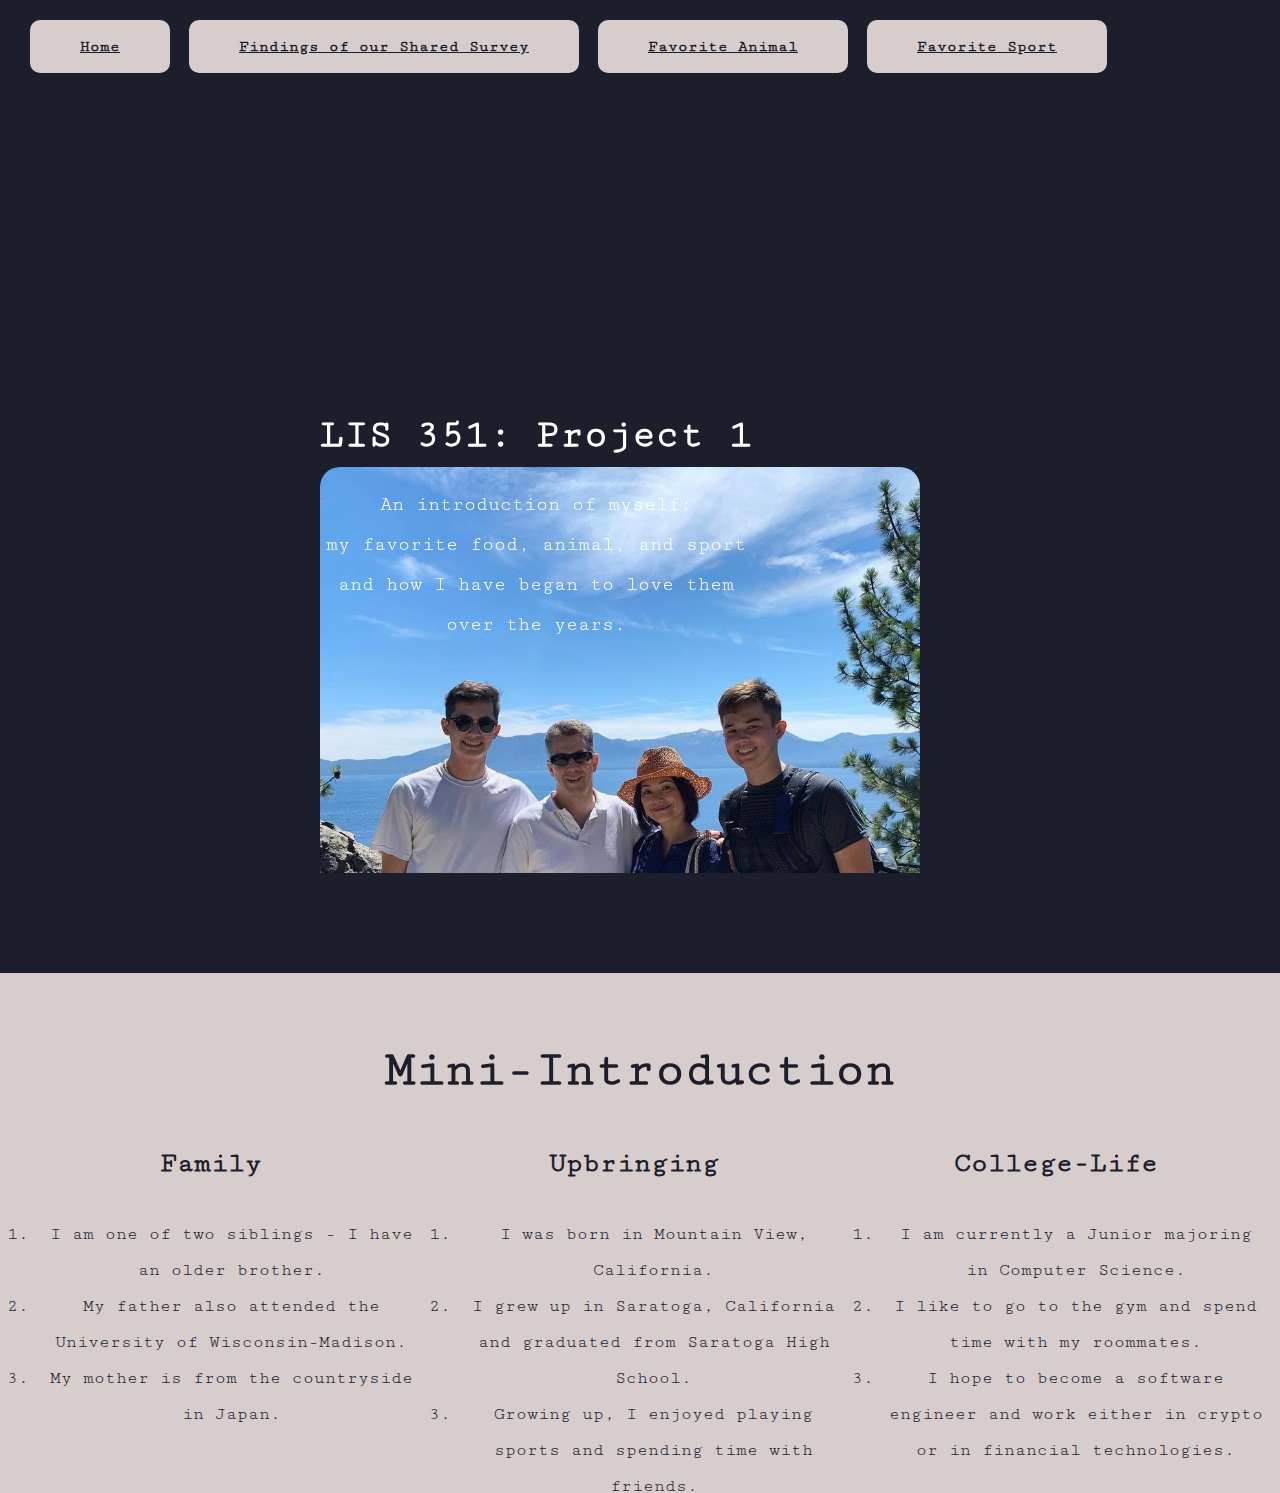
<file: index.html>
<!DOCTYPE html>
<html>
    <head>
        <meta charset="UTF-8">
        <meta name="viewport" content="width=device-width", initial-scale="1.0">
        <title>Introduction to William Barthell</title>
        <link rel="stylesheet" href="styles.css">
    </head>
    <body>
        <div class = navbar>
            <a href="../index.html">Home</a>
            <a href="about me./favorite-food.html">Findings of our Shared Survey</a>
            <a href="about me./favorite-animal.php">Favorite Animal</a>
            <a href="about me./favorite-sport.html">Favorite Sport</a>
        </div>
        <div class = home_description>
            <div class = home_desc_text>
                <h1>LIS 351: Project 1</h1>
                <h2>An introduction of myself: <br> my favorite food, animal, and sport <br> and how I have began to love them <br> over the years.</h2>
            </div>
            <div class = "home_desc_img">

                <img src="images/351_home_pic.jpg" alt = "Picture of me (right) with two friends" id="fam_pic">
            </div>
        </div>
        <div class = about_me>
            <h3>Mini-Introduction</h3>
            <div class = family_about>
                <h4>Family</h4>
		<ol>
			<li>I am one of two siblings - I have an older brother.</li>
			<li>My father also attended the University of Wisconsin-Madison.</li>
			<li>My mother is from the countryside in Japan.</li>
		</ol>
            </div>
            <div class = upbringing_about>
                <h4>Upbringing</h4>
		<ol>
			<li>I was born in Mountain View, California.</li>
			<li>I grew up in Saratoga, California and graduated from Saratoga High School.</li>
			<li>Growing up, I enjoyed playing sports and spending time with friends.</li>
		</ol>
            </div>
            <div class = college_about>
                <h4>College-Life</h4>
		<ol>
			<li>I am currently a Junior majoring in Computer Science.</li>
			<li>I like to go to the gym and spend time with my roommates.</li>
			<li>I hope to become a software engineer and work either in crypto or in financial technologies.</li>
		</ol>
            </div>
        </div>
    </body>
</html>
</file>
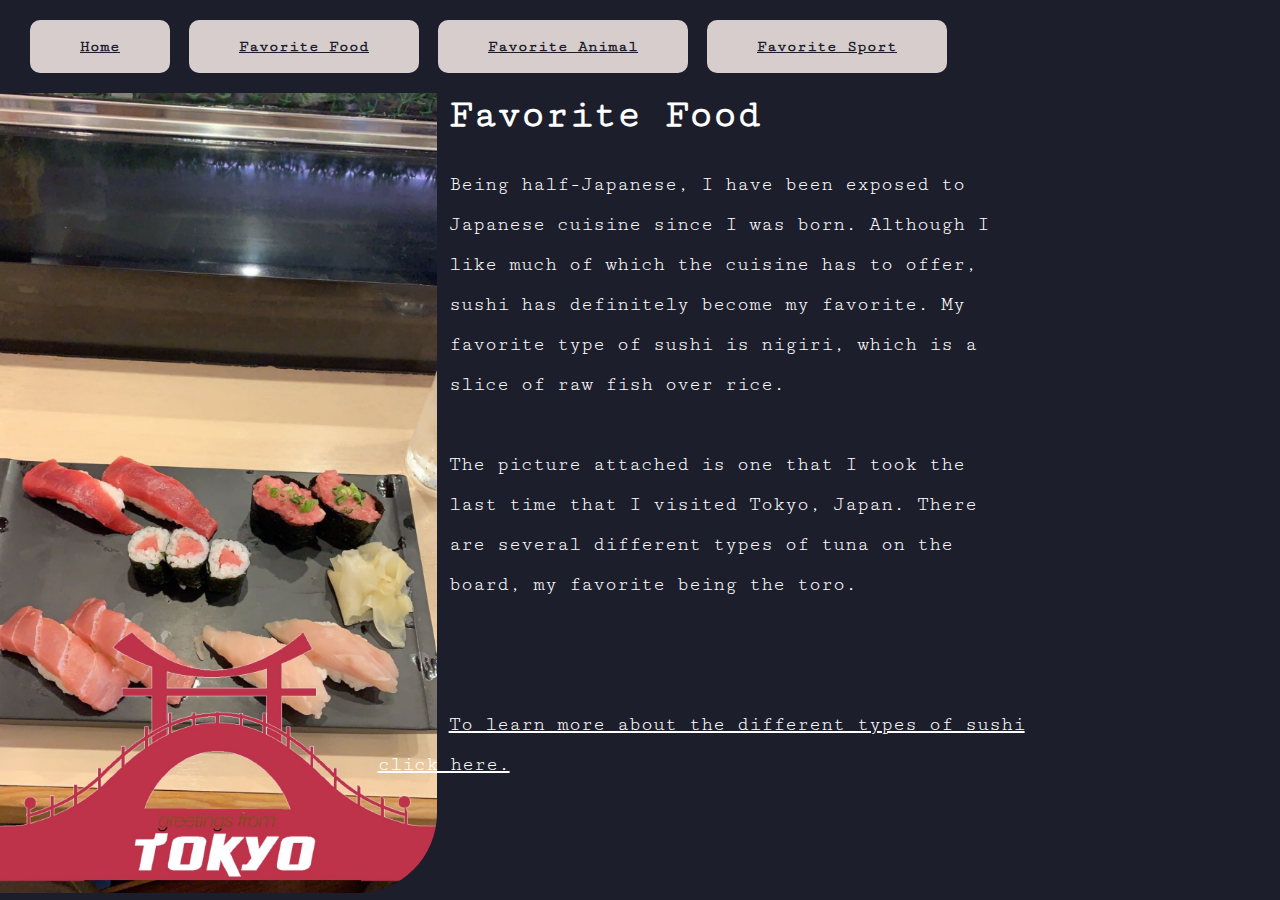
<file: about me./favorite-food.html>
<!DOCTYPE html>
<html>
    <head>
        <meta charset="UTF-8">
        <meta name="viewport" content="width=device-width", initial-scale="1.0">
        <title>Findings of our Shared Survey</title>
        <link rel="stylesheet" href="../styles.css">
    </head>
    <body>
        <div class = navbar>
            <a href="../index.html">Home</a>
            <a href="favorite-food.html">Favorite Food</a>
            <a href="favorite-animal.html">Favorite Animal</a>
            <a href="favorite-sport.html">Favorite Sport</a>
        </div>
        <div class = williams_about>
            <div class = williams_image>
                <img src="../images/351_favorite_food.JPG" alt = "Picture of sushi" id="food">
            </div>
            <div class = williams_text>
                <h1>Favorite Food</h1>
                <p>Being half-Japanese, I have been exposed to Japanese cuisine since I was born. Although
                    I like much of which the cuisine has to offer, sushi has definitely become my favorite.
                    My favorite type of sushi is nigiri, which is a slice of raw fish over rice.
                    <br><br>
                    The picture attached is one that I took the last time that I visited Tokyo, Japan. There
                    are several different types of tuna on the board, my favorite being the toro.
                    <br><br>
                    <br>
                </p>
                <a href="https://delishably.com/meat-dishes/The-Different-Kinds-of-Sushi">To learn more about the different types of sushi click here.</a>
            </div>
        </div>
    </body>
</html>
</file>
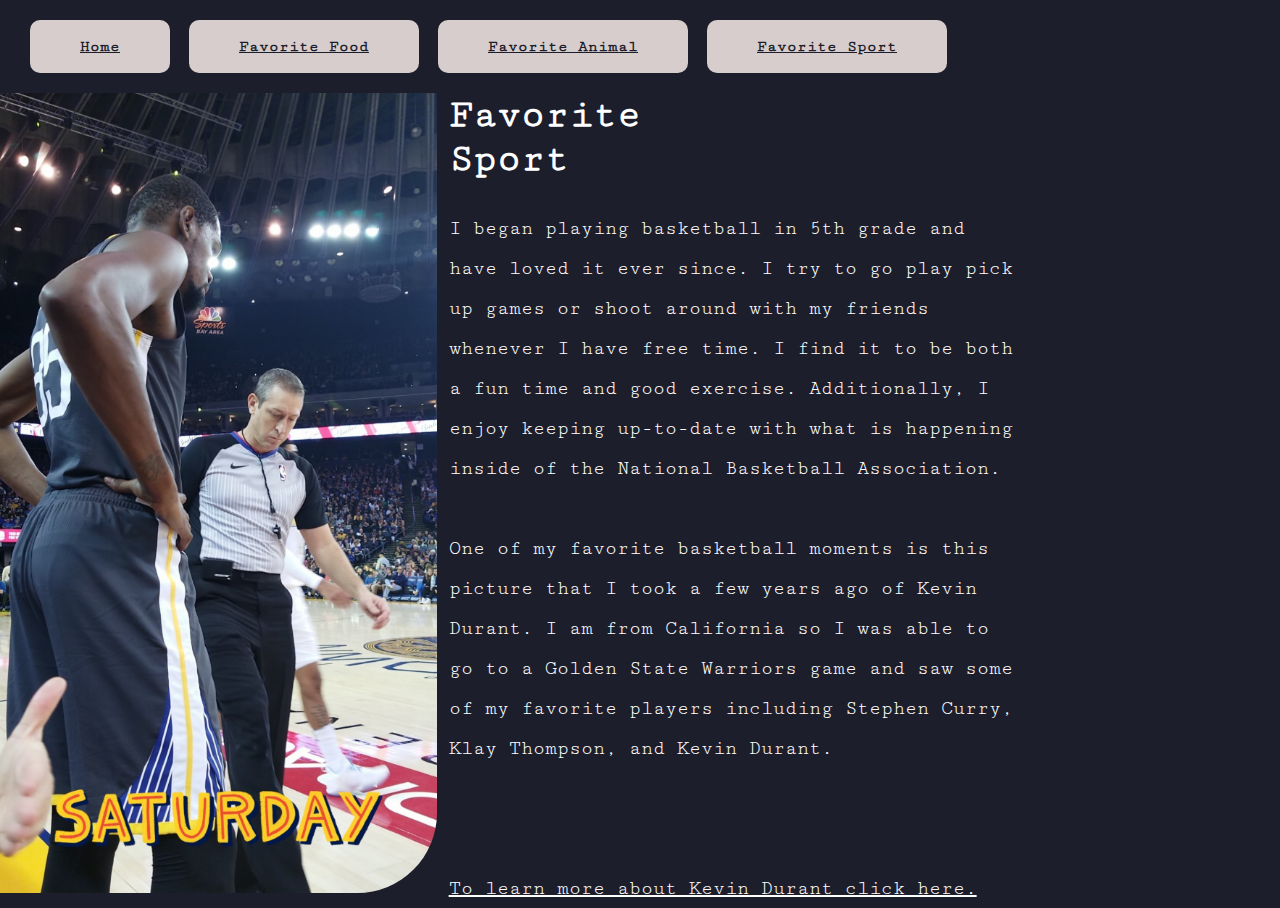
<file: about me./favorite-sport.html>
<!DOCTYPE html>
<html>
    <head>
        <meta charset="UTF-8">
        <meta name="viewport" content="width=device-width", initial-scale="1.0">
        <title>Favorite Sport</title>
        <link rel="stylesheet" href="../styles.css">
    </head>
    <body>
        <div class = navbar>
            <a href="../index.html">Home</a>
            <a href="favorite-food.html">Favorite Food</a>
            <a href="favorite-animal.html">Favorite Animal</a>
            <a href="favorite-sport.html">Favorite Sport</a>
        </div>
        <div class = williams_about>
            <div class = williams_image>
                <img src="../images/351_favorite_sport.JPG" alt = "Picture of Favorite Sport" id="basketball">
            </div>
            <div class = williams_text>
                <h1>Favorite Sport</h1>
                <p>I began playing basketball in 5th grade and have loved it ever since. I try to go play pick up
                    games or shoot around with my friends whenever I have free time. I find it to be both a fun time
                    and good exercise. Additionally, I enjoy keeping up-to-date with what is happening inside of 
                    the National Basketball Association.
                    <br><br>
                    One of my favorite basketball moments is this picture that I took a few years ago of Kevin Durant.
                    I am from California so I was able to go to a Golden State Warriors game and saw some of my
                    favorite players including Stephen Curry, Klay Thompson, and Kevin Durant.

                    <br><br>
                    <br>
                </p>
                <a href="https://en.wikipedia.org/wiki/Kevin_Durant">To learn more about Kevin Durant click here.</a>
            </div>
        </div>
    </body>
</html>
</file>
<file: styles.css>
/* The Box Model Fix */
/* ------------------------------- */
html {
    box-sizing: border-box;
}
*, *:before, *:after {
    box-sizing: inherit;
}

body {
    margin: 0;
    background-color: #1d1e2c;
}

/* Generic Font for Website */
/* ------------------------------- */
@font-face {
    font-family: CutiveMono;
    src: url(fonts/CutiveMono-Regular.ttf);
}

/* Navigation Bar */
/* ------------------------------- */
.navbar {
    margin-top: 20px;
    padding-left: 30px;
}

.navbar a {
    display: inline-block;
    padding: 18px 50px;
    margin-right: 15px;
    border-radius: 10px;
    color: #1d1e2c;
    background-color: #d7cdcc;
    font-family: CutiveMono;
    font-weight: bold;
}

/* Home Page Specs */
/* ------------------------------- */
.home_description {
    margin-top: 100px;
    padding:20px 320px 20px;
    position: relative;
    height: 700px;
    overflow: hidden;
}

.home_desc_text {
    margin:0;
    position: sticky;
    top: 50%;
    transform: translateY(-50%);
    float: left;
    padding-right: 100px;
}

.home_desc_text h1 {
    text-align: center; 
    color: #ffffff;
    font-size: 40px;
    font-family: CutiveMono;
}

.home_desc_text h2 {
    line-height: 200%;
    text-align: center;
    color: #ffffff;
    font-size: 20px;
    font-family: CutiveMono;
    font-weight: lighter;
}

.home_desc_img {
    float: left;
}

#fam_pic {
    border-radius: 20px;
    width: 600px;
    height: 600px;
}

/* About Me */
/* -----------------------------*/
.about_me {
    padding-top: 20px;
    padding-bottom: 450px;
    background-color: #d7cdcc;
    margin-top: 100px;
    height: 520px;
    overflow: hidden;
}

.about_me p {
    line-height: 200%;
    text-align: center;
    margin-top: 0;
    font-family: CutiveMono;
    font-size: 18px;
    color: #1d1e2c;
}

.about_me ol {
    line-height: 200%;
    text-align: center;
    margin-top: 0;
    font-family: CutiveMono;
    font-size: 18px;
    color: #1d1e2c;
}

.about_me h3 {
    font-family: CutiveMono;
    color: #1d1e2c;
    text-align: center;
    font-size: 50px;
}

.about_me h4 {
    margin-top: 0;
    font-family: CutiveMono;
    color: #1d1e2c;
    text-align: center;
    font-size: 28px;
}

.family_about, .upbringing_about, .college_about {
    height: 500px;
    width: 33%;
    float: left;
}

/* Favorite Pages Specs */
/* -----------------------------*/
.williams_about {
    height: 650px;
    margin-top: 20px;
    padding: 0px;
}

.williams_image {
    float: left;
    width: 29.5%;
}

.williams_text {
    float: left;
    width: 55.5%;
}

.williams_text h1 {
    font-family: CutiveMono;
    color: #ffffff;
    font-size: 40px;
    padding-left: 10%;
    margin-top: 0px;
    width:inherit;
}

.williams_text p {
    line-height: 200%;
    font-family: CutiveMono;
    color: #ffffff;
    font-size: 20px;
    padding-left: 10%;
    margin-top: 0px;
    width:90%;
}

.williams_text a, .williams_text a:visited {
    line-height: 200%;
    font-family: CutiveMono;
    color: #ffffff;
    font-size: 20px;
    padding-left: 10%;
    margin-top: 0px;
    width:90%;
}
.williams_image img {
    height: 800px;
    border-radius: 0px 0px 80px 0px;
}
</file>
